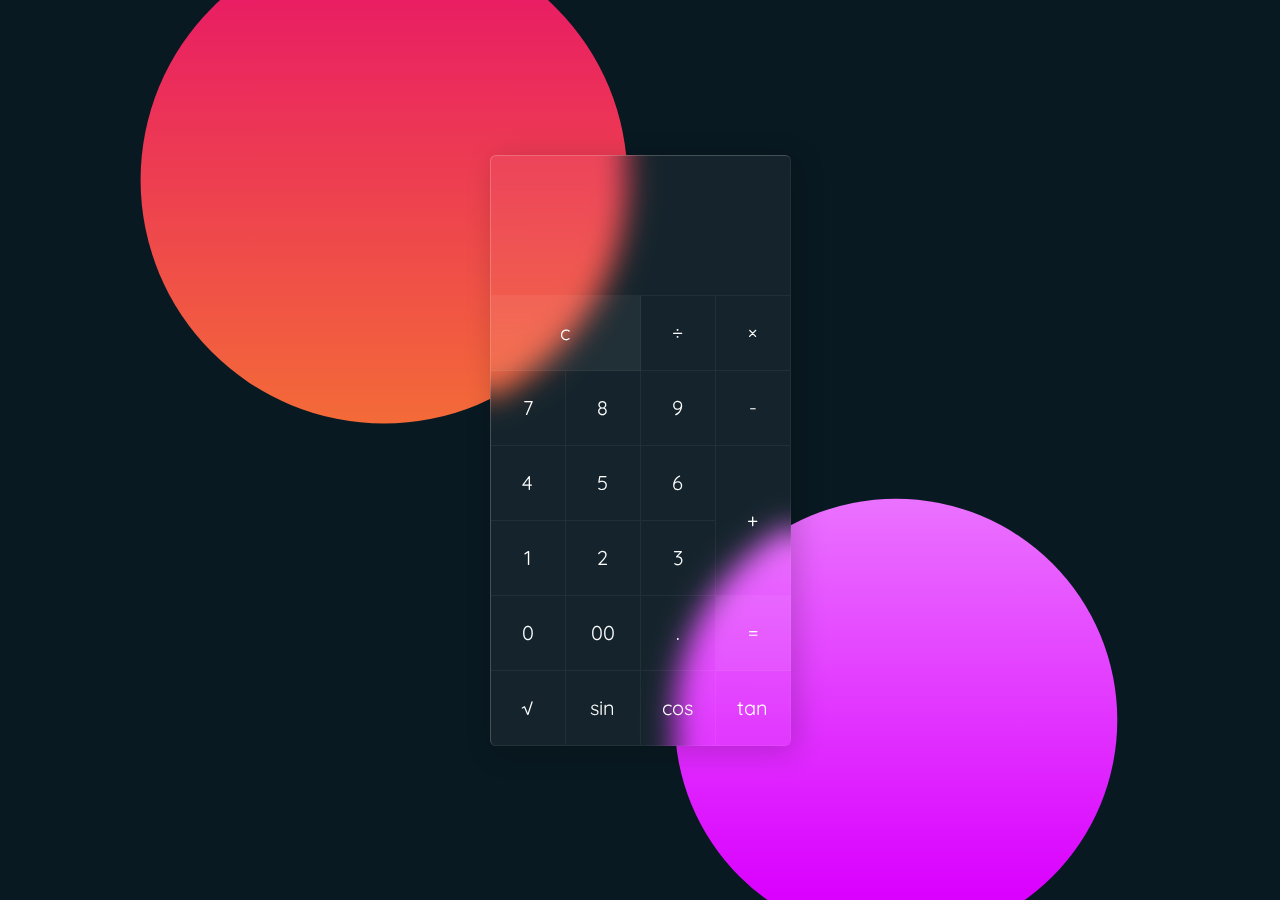
<file: Level-1/Calculator/index.html>
<!DOCTYPE html>
<html lang="en">

<head>
    <meta charset="UTF-8">
    <meta name="viewport" content="width=device-width, initial-scale=1.0">
    <title>Calculator</title>
    <link rel="stylesheet" href="./assets/css/style.css">
    <link rel="shortcut icon" href="./assets/images/favicon.png" type="image/x-icon">
</head>

<body>
    <div class="container">
        <form class="calculator" name="calc">
            <input type="text" readonly class="value" name="txt" id="display" />
            <span class="num clear" onclick="calc.txt.value = ''">c</span>
            <span class="num" onclick="document.calc.txt.value +='/'">&#xF7;</span>
            <span class="num" onclick="document.calc.txt.value +='*'">&#215;</span>
            <span class="num" onclick="document.calc.txt.value +='7'">7</span>
            <span class="num" onclick="document.calc.txt.value +='8'">8</span>
            <span class="num" onclick="document.calc.txt.value +='9'">9</span>
            <span class="num" onclick="document.calc.txt.value +='-'">-</span>
            <span class="num" onclick="document.calc.txt.value +='4'">4</span>
            <span class="num" onclick="document.calc.txt.value +='5'">5</span>
            <span class="num" onclick="document.calc.txt.value +='6'">6</span>
            <span class="num plus" onclick="document.calc.txt.value +='+'">+</span>
            <span class="num" onclick="document.calc.txt.value +='1'">1</span>
            <span class="num" onclick="document.calc.txt.value +='2'">2</span>
            <span class="num" onclick="document.calc.txt.value +='3'">3</span>
            <span class="num" onclick="document.calc.txt.value +='0'">0</span>
            <span class="num" onclick="document.calc.txt.value +='00'">00</span>
            <span class="num" onclick="document.calc.txt.value +='.'">.</span>
            <span class="num equal" onclick="document.calc.txt.value =eval(calc.txt.value)">=</span>

            <!-- Scientific Calculator Buttons -->
            <span class="num" onclick="squareRoot()">√</span>
            <!-- <span class="num" onclick="power()">^</span> -->
            <span class="num" onclick="sin()">sin</span>
            <span class="num" onclick="cos()">cos</span>
            <span class="num" onclick="tan()">tan</span>
        </form>
    </div>
</body>
<script type="module" src="./assets/js/main.js"></script>

</html>
</file>
<file: Level-1/Calculator/assets/css/style.css>
@import url('https://fonts.googleapis.com/css2?family=Quicksand:wght@300;400;500&display=swap');

* {
	margin: 0;
	padding: 0;
	box-sizing: border-box;
	font-family: 'Quicksand', sans-serif;
}

body {
	display: flex;
	justify-content: center;
	align-items: center;
	min-height: 100vh;
	background: #091921;
}

body::before {
	content: '';
	position: absolute;
	top: 0;
	left: 0;
	width: 100%;
	height: 100%;
	background: linear-gradient(#e91e63, #ffc107);
	clip-path: circle(22% at 30% 20%);
}

body::after {
	content: '';
	position: absolute;
	top: 0;
	left: 0;
	width: 100%;
	height: 100%;
	background: linear-gradient(#ffffff, #da00ff);
	clip-path: circle(20% at 70% 80%);
}

.container {
	position: relative;
	background: rgba(255, 255, 255, 0.05);
	border-radius: 6px;
	overflow: hidden;
	z-index: 10;
	backdrop-filter: blur(15px);
	border-top: 1px solid rgba(255, 255, 255, 0.2);
	border-left: 1px solid rgba(255, 255, 255, 0.2);
	box-shadow: 5px 5px 30px rgba(0, 0, 0, 0.2);
}

.container .calculator {
	position: relative;
	display: grid;	
}

.container .calculator .value {
	grid-column: span 4;
	height: 140px;
	width: 300px;
	text-align: right;
	border: none;
	outline: none;
	padding: 10px;
	font-size: 30px;
	background: transparent;
	color: #fff;
	border-bottom: 1px solid rgba(255, 255, 255, 0.05);
	border-right: 1px solid rgba(255, 255, 255, 0.05);
}

.container .calculator span {
	display: grid;
	place-items: center;
	width: 75px;
	height: 75px;
	color: #fff;
	font-weight: 400;
	cursor: pointer;
	font-size: 20px;
	user-select: none;
	border-bottom: 1px solid rgba(255, 255, 255, 0.05);
	border-right: 1px solid rgba(255, 255, 255, 0.05);
	transition: 0.5s;
}

.container .calculator span:hover {
	transition: 0s;
	background: rgba(255, 255, 255, 0.05)
}

.container .calculator span:active {
	background: #14ff47;
	color: #192f00;
	font-size: 24px;
	font-weight: 500;
}

.container .calculator .clear {
	grid-column: span 2;
	width: 150px;
	background: rgba(255, 255, 255, 0.05);
}

.container .calculator .plus {
	grid-row: span 2;
	height: 150px;
}

.equal {
	background: rgba(255, 255, 255, 0.05);
}
</file>
